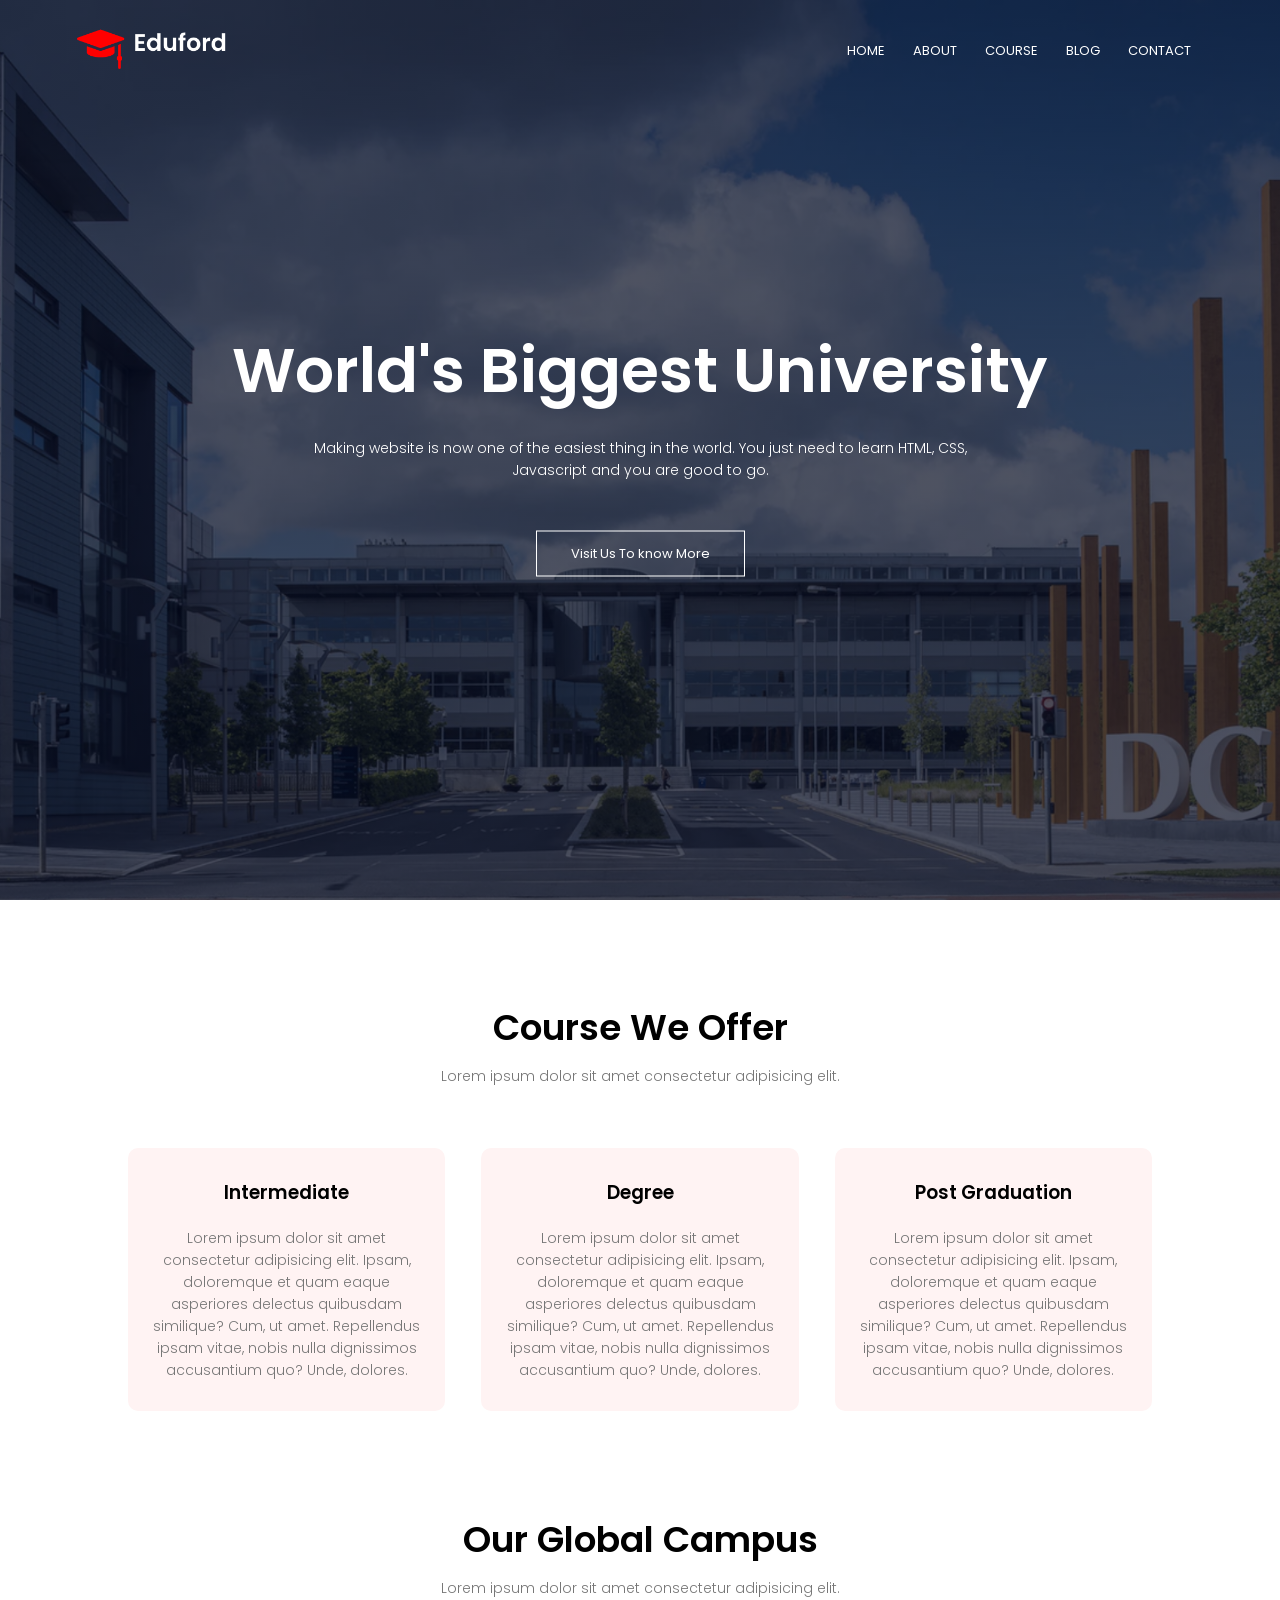
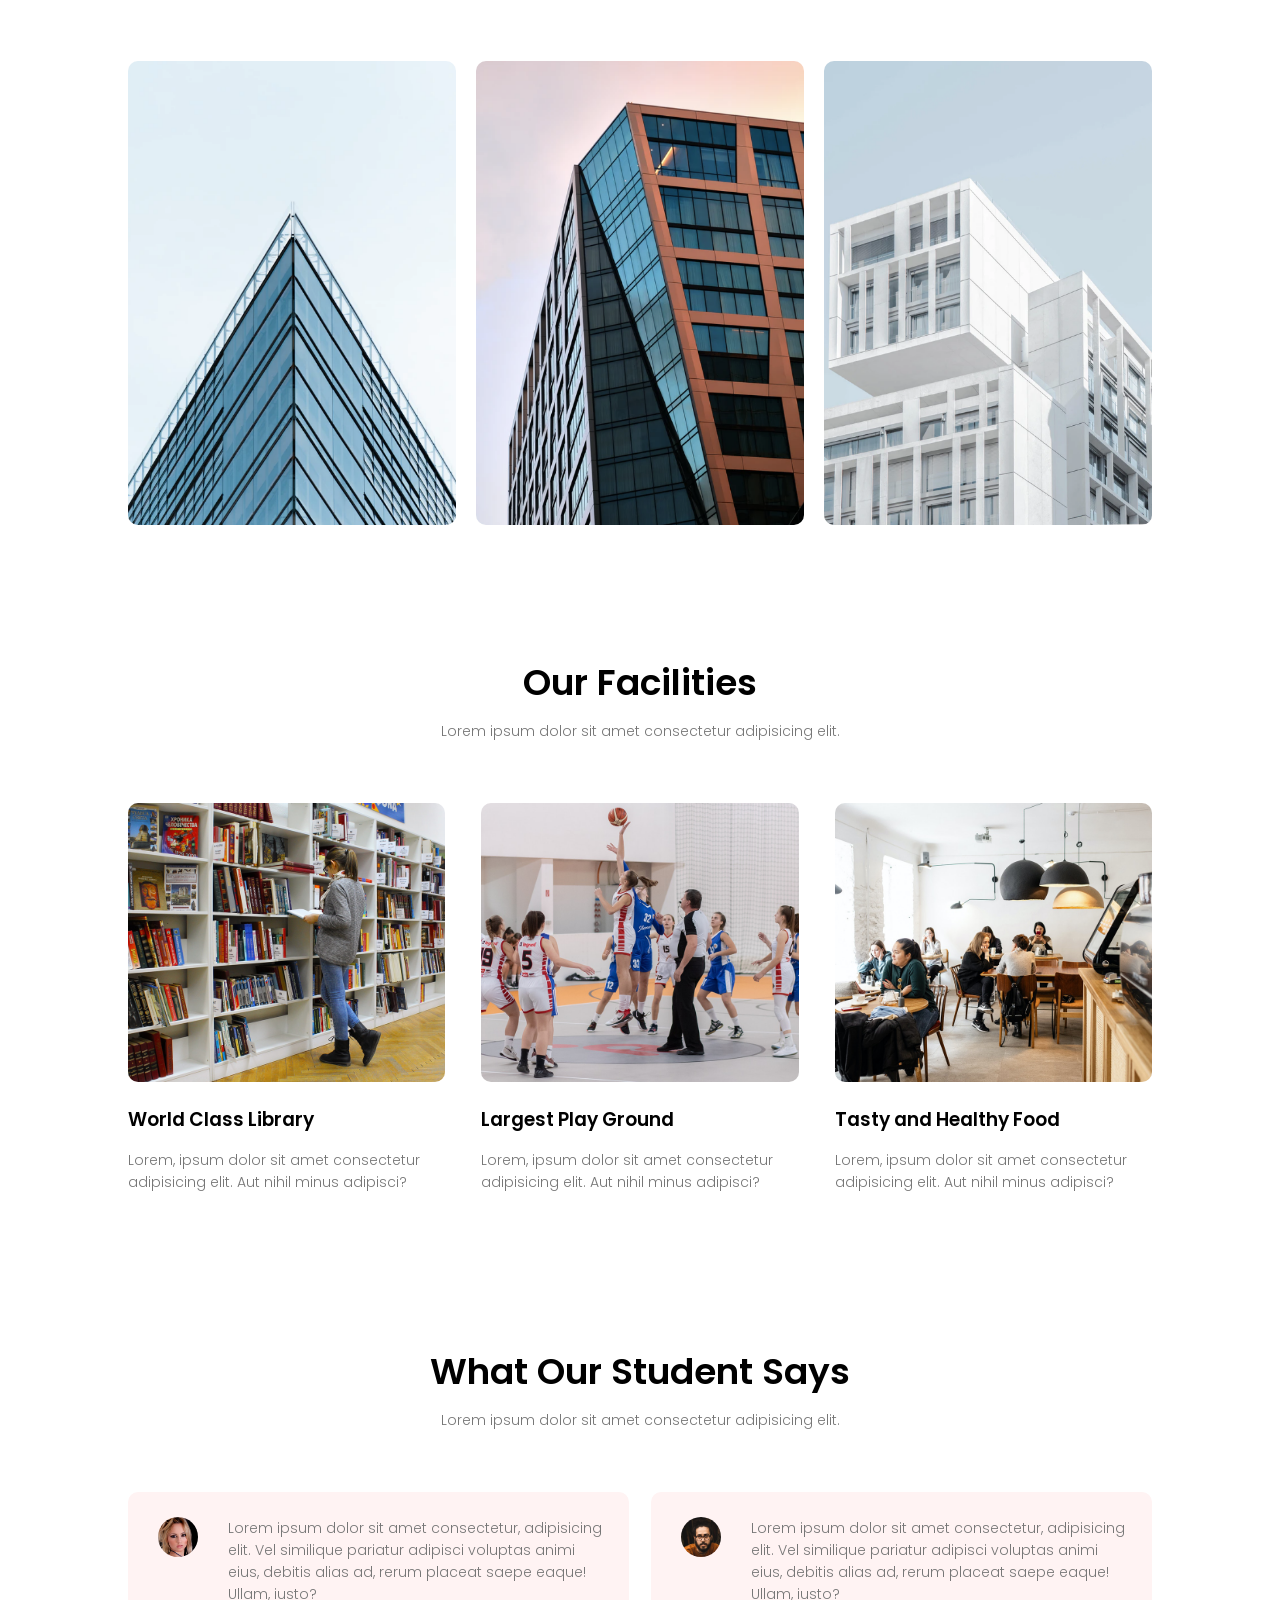
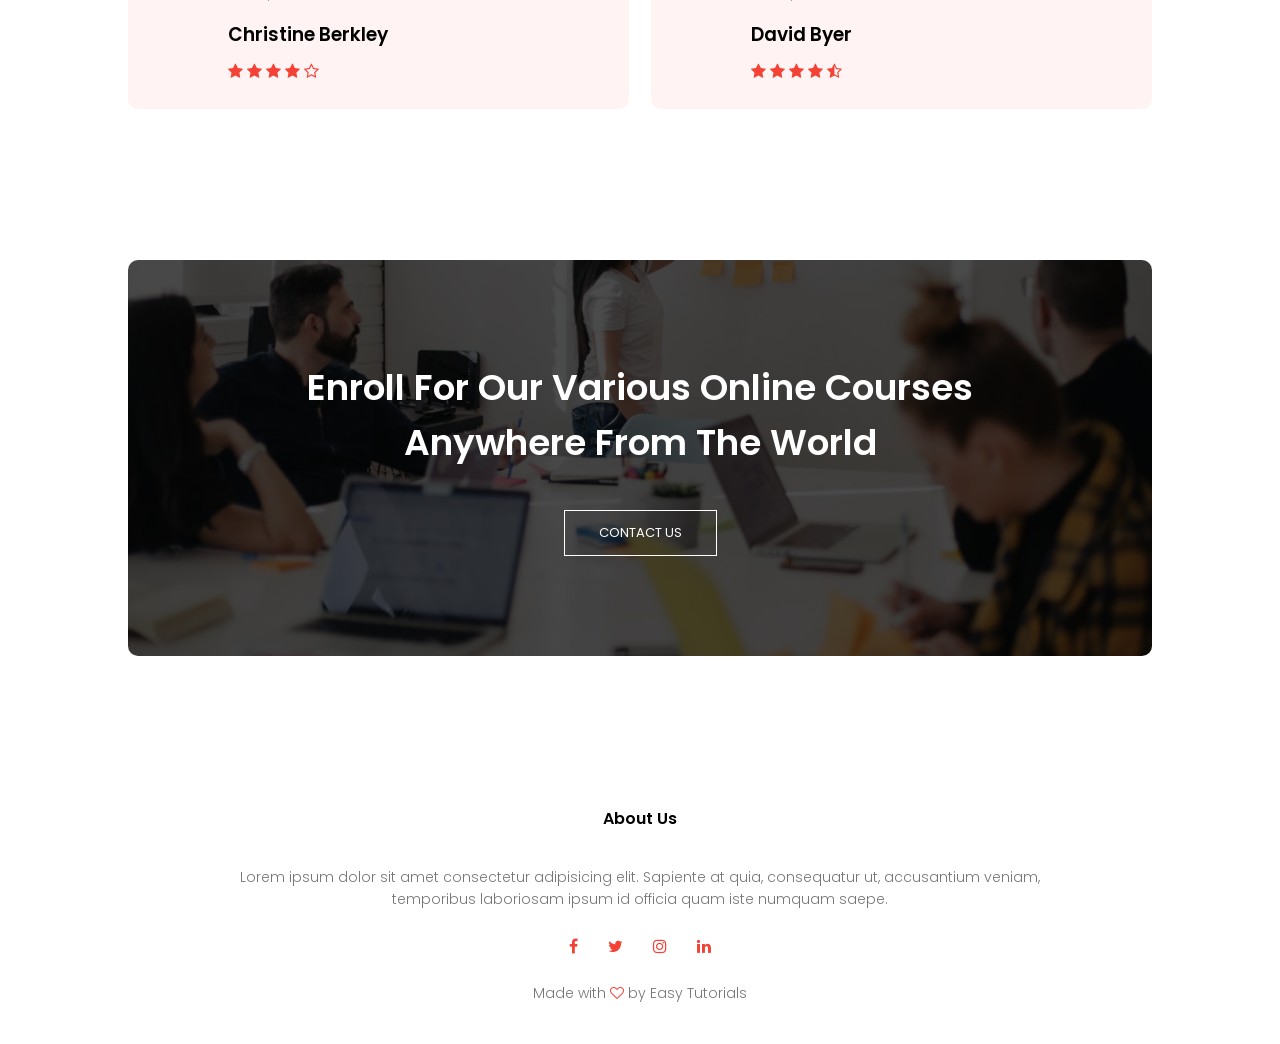
<file: index.html>
<!DOCTYPE html>
<html lang="en">
<head>
    <meta charset="UTF-8">
    <meta name="viewport" content="width=device-width, initial-scale=1.0">
    <title>University Website Design - Easy Tutorials</title>
    <link rel="stylesheet" href="style.css">
    <link href="https://fonts.googleapis.com/css2?family=Outfit:wght@100..900&family=Poppins:ital,wght@0,100;0,200;0,300;0,400;0,500;0,600;0,700;0,800;0,900;1,100;1,200;1,300;1,400;1,500;1,600;1,700;1,800;1,900&display=swap" rel="stylesheet">
    <link rel="stylesheet" href="https://cdnjs.cloudflare.com/ajax/libs/font-awesome/4.7.0/css/font-awesome.min.css">
</head>
<body>
    <section class="header">
        <nav>
            <a href="index.html"><img src="image/logo.png" alt=""></a>
            <div class="nav-links" id="navLinks">
                <i class="fa fa-times" onclick="hideMenu()"></i>
                <ul>
                    <li><a href="">HOME</a></li>
                    <li><a href="">ABOUT</a></li>
                    <li><a href="">COURSE</a></li>
                    <li><a href="">BLOG</a></li>
                    <li><a href="">CONTACT</a></li>
                </ul>
            </div>
            <i class="fa fa-bars" onclick="showMenu()"></i>
        </nav>

        <div class="text-box">
            <h1>World's Biggest University</h1>
            <p>Making website is now one of the easiest thing in the world. You just need to learn HTML, CSS, <br> Javascript and you are good to go.</p>
            <a href="" class="hero-btn">Visit Us To know More</a>
        </div>
    </section>

    <!-- course -->

    <section class="course">
        <h1>Course We Offer</h1>
        <p>Lorem ipsum dolor sit amet consectetur adipisicing elit.</p>

        <div class="row">
            <div class="course-col">
                <h3>Intermediate</h3>
                <p>Lorem ipsum dolor sit amet consectetur adipisicing elit. Ipsam, doloremque et quam eaque asperiores delectus quibusdam similique? Cum, ut amet. Repellendus ipsam vitae, nobis nulla dignissimos accusantium quo? Unde, dolores.</p>
            </div>
            <div class="course-col">
                <h3>Degree</h3>
                <p>Lorem ipsum dolor sit amet consectetur adipisicing elit. Ipsam, doloremque et quam eaque asperiores delectus quibusdam similique? Cum, ut amet. Repellendus ipsam vitae, nobis nulla dignissimos accusantium quo? Unde, dolores.</p>
            </div>
            <div class="course-col">
                <h3>Post Graduation</h3>
                <p>Lorem ipsum dolor sit amet consectetur adipisicing elit. Ipsam, doloremque et quam eaque asperiores delectus quibusdam similique? Cum, ut amet. Repellendus ipsam vitae, nobis nulla dignissimos accusantium quo? Unde, dolores.</p>
            </div>
        </div>
    </section>

    <!-- campus -->

    <section class="campus">
        <h1>Our Global Campus</h1>
        <p>Lorem ipsum dolor sit amet consectetur adipisicing elit.</p>

        <div class="row">
            <div class="campus-col">
                <img src="image/london.png">
                <div class="layer">
                    <h3>LONDON</h3>
                </div>
            </div>
             <div class="campus-col">
                <img src="image/newyork.png">
                <div class="layer">
                    <h3>NEW YORK</h3>
                </div>
            </div>
             <div class="campus-col">
                <img src="image/washington.png">
                <div class="layer">
                    <h3>WASHINGTON</h3>
                </div>
            </div>
        </div>
    </section>

    <!-- Facilities -->

    <section class="facilities">
        <h1>Our Facilities</h1>
        <p>Lorem ipsum dolor sit amet consectetur adipisicing elit.</p>

        <div class="row">
            <div class="facilities-col">
                <img src="image/library.png">
                <h3>World Class Library</h3>
                <p>Lorem, ipsum dolor sit amet consectetur adipisicing elit. Aut nihil minus adipisci?</p>
            </div>
            <div class="facilities-col">
                <img src="image/basketball.png">
                <h3>Largest Play Ground</h3>
                <p>Lorem, ipsum dolor sit amet consectetur adipisicing elit. Aut nihil minus adipisci?</p>
            </div>
            <div class="facilities-col">
                <img src="image/cafeteria.png">
                <h3>Tasty and Healthy Food</h3>
                <p>Lorem, ipsum dolor sit amet consectetur adipisicing elit. Aut nihil minus adipisci?</p>
            </div>
        </div>
    </section>

    <!-- testimonials -->

    <section class="testimonials">
        <h1>What Our Student Says</h1>
        <p>Lorem ipsum dolor sit amet consectetur adipisicing elit.</p>

        <div class="row">
            <div class="testimonial-col">
                <img src="image/user1.jpg">
                <div>
                    <p>Lorem ipsum dolor sit amet consectetur, adipisicing elit. Vel similique pariatur adipisci voluptas animi eius, debitis alias ad, rerum placeat saepe eaque! Ullam, iusto?</p>
                    <h3>Christine Berkley</h3>
                    <i class="fa fa-star"></i>
                    <i class="fa fa-star"></i>
                    <i class="fa fa-star"></i>
                    <i class="fa fa-star"></i>
                    <i class="fa fa-star-o"></i>
                </div>
            </div>
             <div class="testimonial-col">
                <img src="image/user2.jpg">
                <div>
                    <p>Lorem ipsum dolor sit amet consectetur, adipisicing elit. Vel similique pariatur adipisci voluptas animi eius, debitis alias ad, rerum placeat saepe eaque! Ullam, iusto?</p>
                    <h3>David Byer</h3>
                    <i class="fa fa-star"></i>
                    <i class="fa fa-star"></i>
                    <i class="fa fa-star"></i>
                    <i class="fa fa-star"></i>
                    <i class="fa fa-star-half-o"></i>
                </div>
            </div>
        </div>
    </section>

    <!-- Call To Action -->

    <section class="cta">
        <h1>Enroll For Our Various Online Courses <br> Anywhere From The World</h1>
        <a href="" class="hero-btn">CONTACT US</a>
    </section>

    <!-- Footer -->

    <section class="footer">
        <h4>About Us</h4>
        <p>Lorem ipsum dolor sit amet consectetur adipisicing elit. Sapiente at quia, consequatur ut, accusantium veniam, <br>temporibus laboriosam ipsum id officia quam iste numquam saepe.</p>
        <div class="icons">
            <i class="fa fa-facebook"></i>
            <i class="fa fa-twitter"></i>
            <i class="fa fa-instagram"></i>
            <i class="fa fa-linkedin"></i>
        </div>
        <p>Made with <i class="fa fa-heart-o"></i> by Easy Tutorials</p>
    </section>
    

    <!-- JavaScript for Toggle Menu -->
    <script>
        var navLinks = document.getElementById("navLinks");
        function showMenu(){
            navLinks.style.right = "0";
        }
        function hideMenu(){
            navLinks.style.right = "-200px";
        }
    </script>
</body>
</html>
</file>
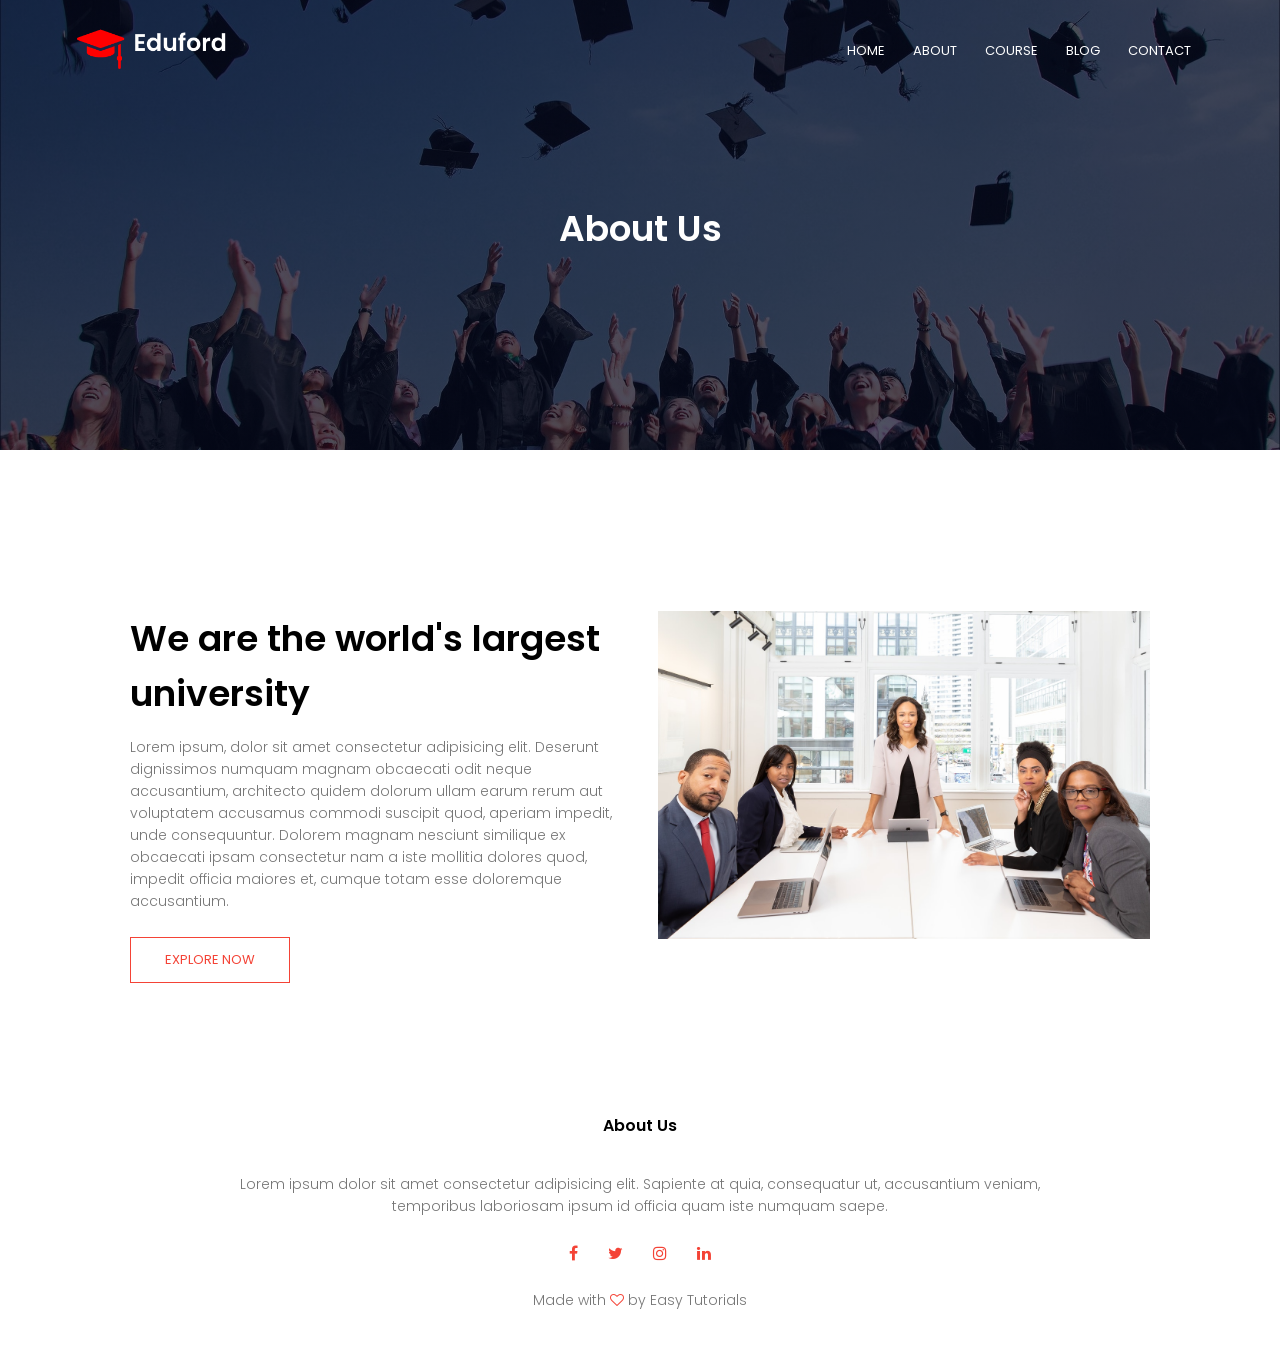
<file: about.html>
<!DOCTYPE html>
<html lang="en">
<head>
    <meta charset="UTF-8">
    <meta name="viewport" content="width=device-width, initial-scale=1.0">
    <title>University Website Design - Easy Tutorials</title>
    <link rel="stylesheet" href="style.css">
    <link href="https://fonts.googleapis.com/css2?family=Outfit:wght@100..900&family=Poppins:ital,wght@0,100;0,200;0,300;0,400;0,500;0,600;0,700;0,800;0,900;1,100;1,200;1,300;1,400;1,500;1,600;1,700;1,800;1,900&display=swap" rel="stylesheet">
    <link rel="stylesheet" href="https://cdnjs.cloudflare.com/ajax/libs/font-awesome/4.7.0/css/font-awesome.min.css">
</head>
<body>
    <section class="sub-header">
        <nav>
            <a href="index.html"><img src="image/logo.png" alt=""></a>
            <div class="nav-links" id="navLinks">
                <i class="fa fa-times" onclick="hideMenu()"></i>
                <ul>
                    <li><a href="index.html">HOME</a></li>
                    <li><a href="about.html">ABOUT</a></li>
                    <li><a href="course.html">COURSE</a></li>
                    <li><a href="blog.html">BLOG</a></li>
                    <li><a href="contact.html">CONTACT</a></li>
                </ul>
            </div>
            <i class="fa fa-bars" onclick="showMenu()"></i>
        </nav>
        <h1>About Us</h1>
    </section>

   <!-- about us content -->

   <section class="about-us">  
    <div class="row">
        <div class="about-col">
            <h1>We are the world's largest university</h1>
            <p>Lorem ipsum, dolor sit amet consectetur adipisicing elit. Deserunt dignissimos numquam magnam obcaecati odit neque accusantium, architecto quidem dolorum ullam earum rerum aut voluptatem accusamus commodi suscipit quod, aperiam impedit, unde consequuntur. Dolorem magnam nesciunt similique ex obcaecati ipsam consectetur nam a iste mollitia dolores quod, impedit officia maiores et, cumque totam esse doloremque accusantium.</p>
            <a href="" class="hero-btn red-btn">EXPLORE NOW</a>
        </div>
        <div class="about-col">
            <img src="image/about.jpg">
        </div>
    </div>
   </section>
   

    <!-- Footer -->

    <section class="footer">
        <h4>About Us</h4>
        <p>Lorem ipsum dolor sit amet consectetur adipisicing elit. Sapiente at quia, consequatur ut, accusantium veniam, <br>temporibus laboriosam ipsum id officia quam iste numquam saepe.</p>
        <div class="icons">
            <i class="fa fa-facebook"></i>
            <i class="fa fa-twitter"></i>
            <i class="fa fa-instagram"></i>
            <i class="fa fa-linkedin"></i>
        </div>
        <p>Made with <i class="fa fa-heart-o"></i> by Easy Tutorials</p>
    </section>
    

    <!-- JavaScript for Toggle Menu -->
    <script>
        var navLinks = document.getElementById("navLinks");
        function showMenu(){
            navLinks.style.right = "0";
        }
        function hideMenu(){
            navLinks.style.right = "-200px";
        }
    </script>
</body>
</html>
</file>
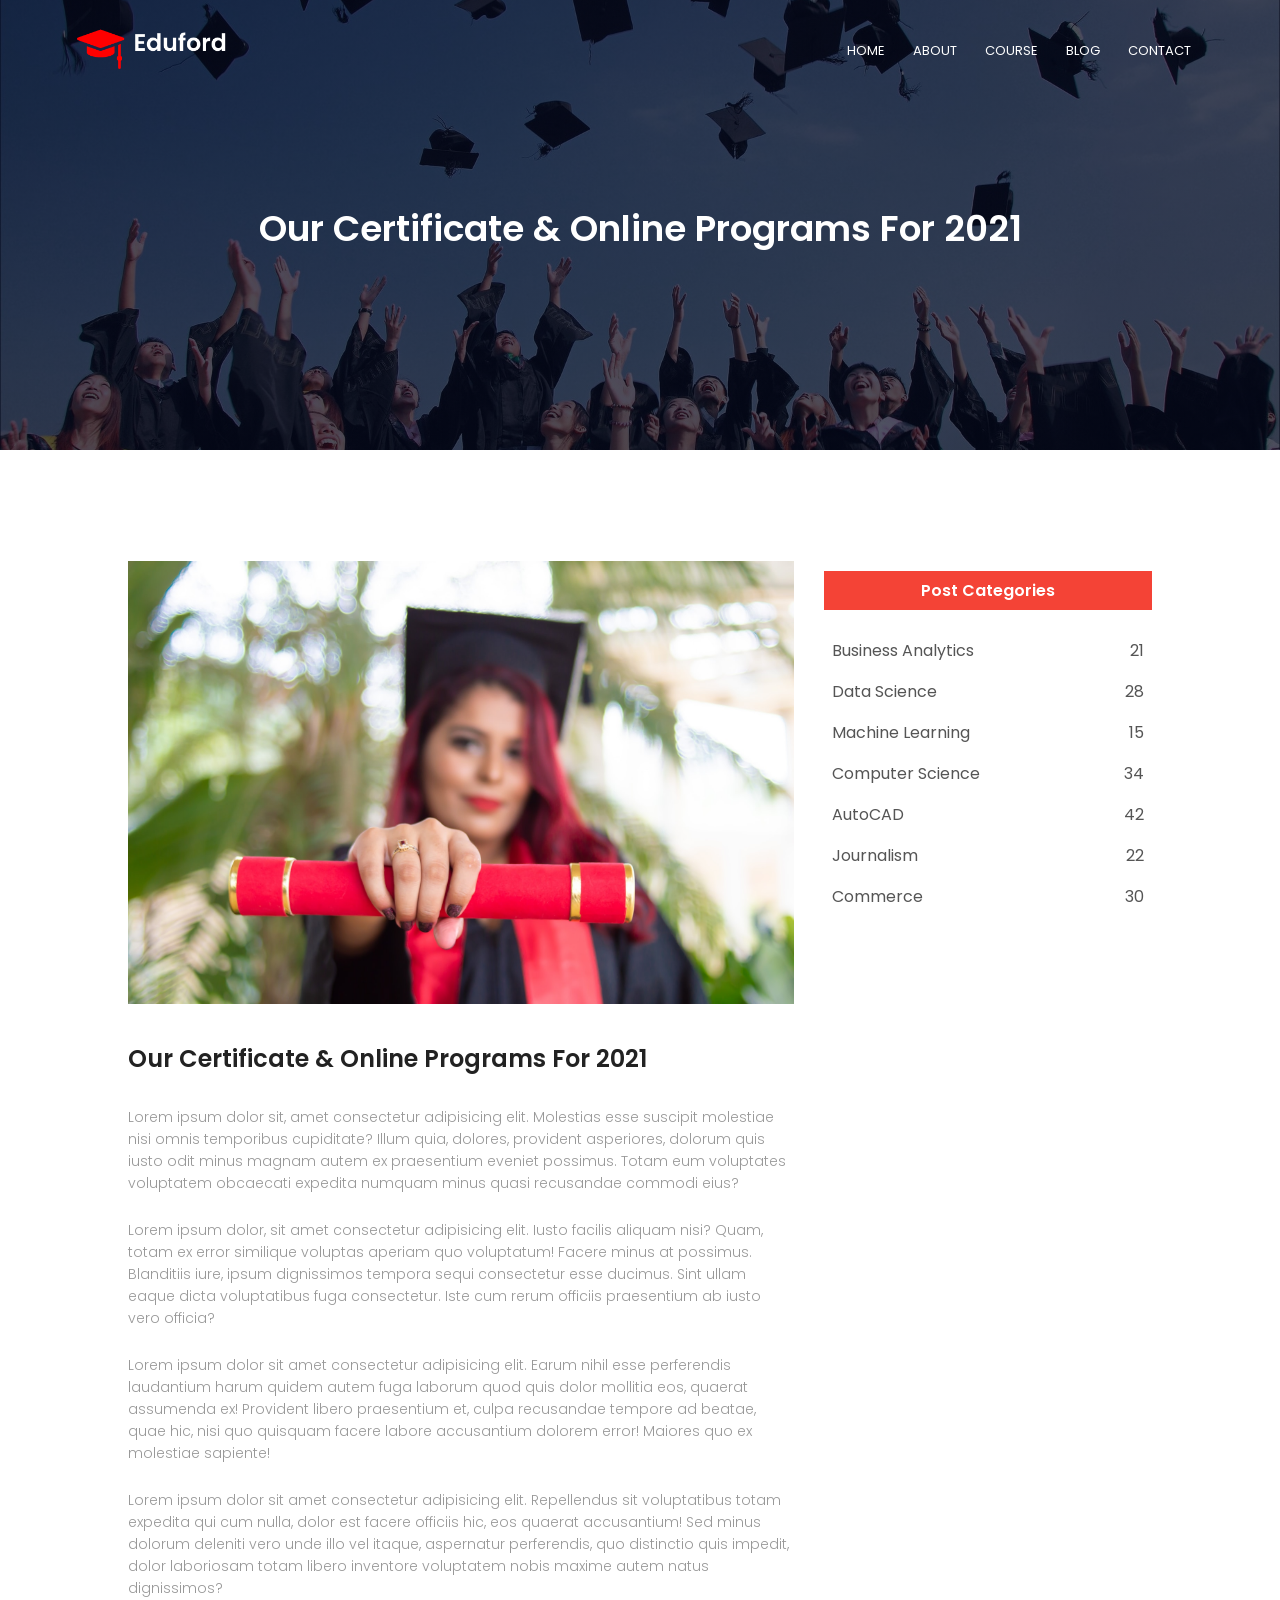
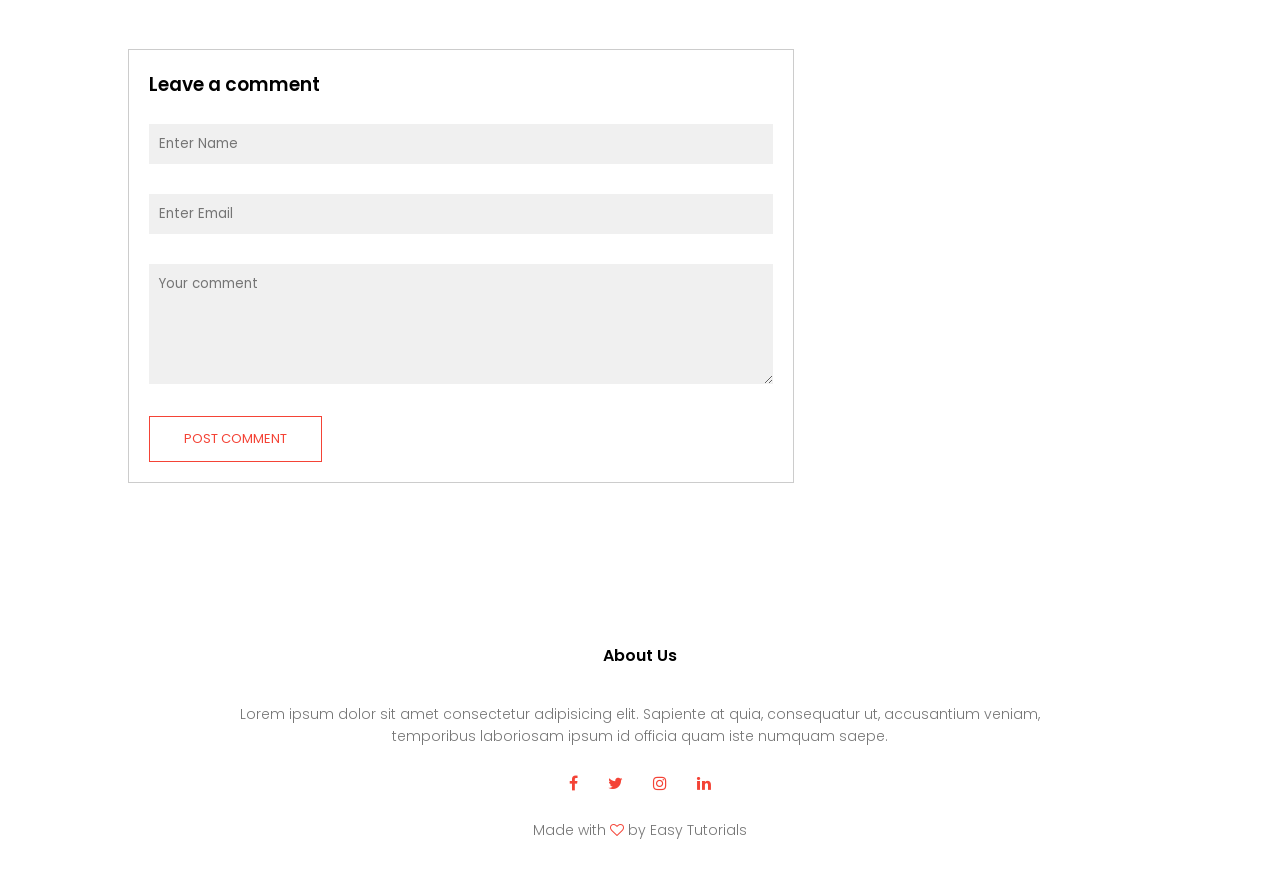
<file: blog.html>
<!DOCTYPE html>
<html lang="en">
<head>
    <meta charset="UTF-8">
    <meta name="viewport" content="width=device-width, initial-scale=1.0">
    <title>University Website Design - Easy Tutorials</title>
    <link rel="stylesheet" href="style.css">
    <link href="https://fonts.googleapis.com/css2?family=Outfit:wght@100..900&family=Poppins:ital,wght@0,100;0,200;0,300;0,400;0,500;0,600;0,700;0,800;0,900;1,100;1,200;1,300;1,400;1,500;1,600;1,700;1,800;1,900&display=swap" rel="stylesheet">
    <link rel="stylesheet" href="https://cdnjs.cloudflare.com/ajax/libs/font-awesome/4.7.0/css/font-awesome.min.css">
</head>
<body>
    <section class="sub-header">
        <nav>
            <a href="index.html"><img src="image/logo.png" alt=""></a>
            <div class="nav-links" id="navLinks">
                <i class="fa fa-times" onclick="hideMenu()"></i>
                <ul>
                     <li><a href="index.html">HOME</a></li>
                    <li><a href="about.html">ABOUT</a></li>
                    <li><a href="course.html">COURSE</a></li>
                    <li><a href="blog.html">BLOG</a></li>
                    <li><a href="contact.html">CONTACT</a></li>
                </ul>
            </div>
            <i class="fa fa-bars" onclick="showMenu()"></i>
        </nav>
        <h1>Our Certificate & Online Programs For 2021</h1>
    </section>

   <!-- blog page content -->
   
   <section class="blog-content">
    <div class="row">
        <div class="blog-left">
            <img src="image/certificate.jpg">
            <h2>Our Certificate & Online Programs For 2021</h2>
            <p>Lorem ipsum dolor sit, amet consectetur adipisicing elit. Molestias esse suscipit molestiae nisi omnis temporibus cupiditate? Illum quia, dolores, provident asperiores, dolorum quis iusto odit minus magnam autem ex praesentium eveniet possimus. Totam eum voluptates voluptatem obcaecati expedita numquam minus quasi recusandae commodi eius?</p>
            <br>
            <p>Lorem ipsum dolor, sit amet consectetur adipisicing elit. Iusto facilis aliquam nisi? Quam, totam ex error similique voluptas aperiam quo voluptatum! Facere minus at possimus. Blanditiis iure, ipsum dignissimos tempora sequi consectetur esse ducimus. Sint ullam eaque dicta voluptatibus fuga consectetur. Iste cum rerum officiis praesentium ab iusto vero officia?</p>
            <br>
            <p>Lorem ipsum dolor sit amet consectetur adipisicing elit. Earum nihil esse perferendis laudantium harum quidem autem fuga laborum quod quis dolor mollitia eos, quaerat assumenda ex! Provident libero praesentium et, culpa recusandae tempore ad beatae, quae hic, nisi quo quisquam facere labore accusantium dolorem error! Maiores quo ex molestiae sapiente!</p>
            <br>
            <p>Lorem ipsum dolor sit amet consectetur adipisicing elit. Repellendus sit voluptatibus totam expedita qui cum nulla, dolor est facere officiis hic, eos quaerat accusantium! Sed minus dolorum deleniti vero unde illo vel itaque, aspernatur perferendis, quo distinctio quis impedit, dolor laboriosam totam libero inventore voluptatem nobis maxime autem natus dignissimos?</p>

            <div class="comment-box">
                <h3>Leave a comment</h3>
                <form class="comment-form">
                    <input type="text" placeholder="Enter Name">
                    <input type="email" placeholder="Enter Email">
                    <textarea rows="5" placeholder="Your comment"></textarea>
                    <button type="submit" class="hero-btn red-btn">POST COMMENT</button>
                </form>
            </div>
        </div>
        <div class="blog-right">
            <h3>Post Categories</h3>
            <div>
                <span>Business Analytics</span>
                <span>21</span>
            </div>
             <div>
                <span>Data Science</span>
                <span>28</span>
            </div>
             <div>
                <span>Machine Learning</span>
                <span>15</span>
            </div>
             <div>
                <span>Computer Science</span>
                <span>34</span>
            </div>
              <div>
                <span>AutoCAD</span>
                <span>42</span>
            </div>
              <div>
                <span>Journalism</span>
                <span>22</span>
            </div>
            <div>
                <span>Commerce</span>
                <span>30</span>
            </div>
        </div>
    </div>
   </section>

    <!-- Footer -->

    <section class="footer">
        <h4>About Us</h4>
        <p>Lorem ipsum dolor sit amet consectetur adipisicing elit. Sapiente at quia, consequatur ut, accusantium veniam, <br>temporibus laboriosam ipsum id officia quam iste numquam saepe.</p>
        <div class="icons">
            <i class="fa fa-facebook"></i>
            <i class="fa fa-twitter"></i>
            <i class="fa fa-instagram"></i>
            <i class="fa fa-linkedin"></i>
        </div>
        <p>Made with <i class="fa fa-heart-o"></i> by Easy Tutorials</p>
    </section>
    

    <!-- JavaScript for Toggle Menu -->
    <script>
        var navLinks = document.getElementById("navLinks");
        function showMenu(){
            navLinks.style.right = "0";
        }
        function hideMenu(){
            navLinks.style.right = "-200px";
        }
    </script>
</body>
</html>
</file>
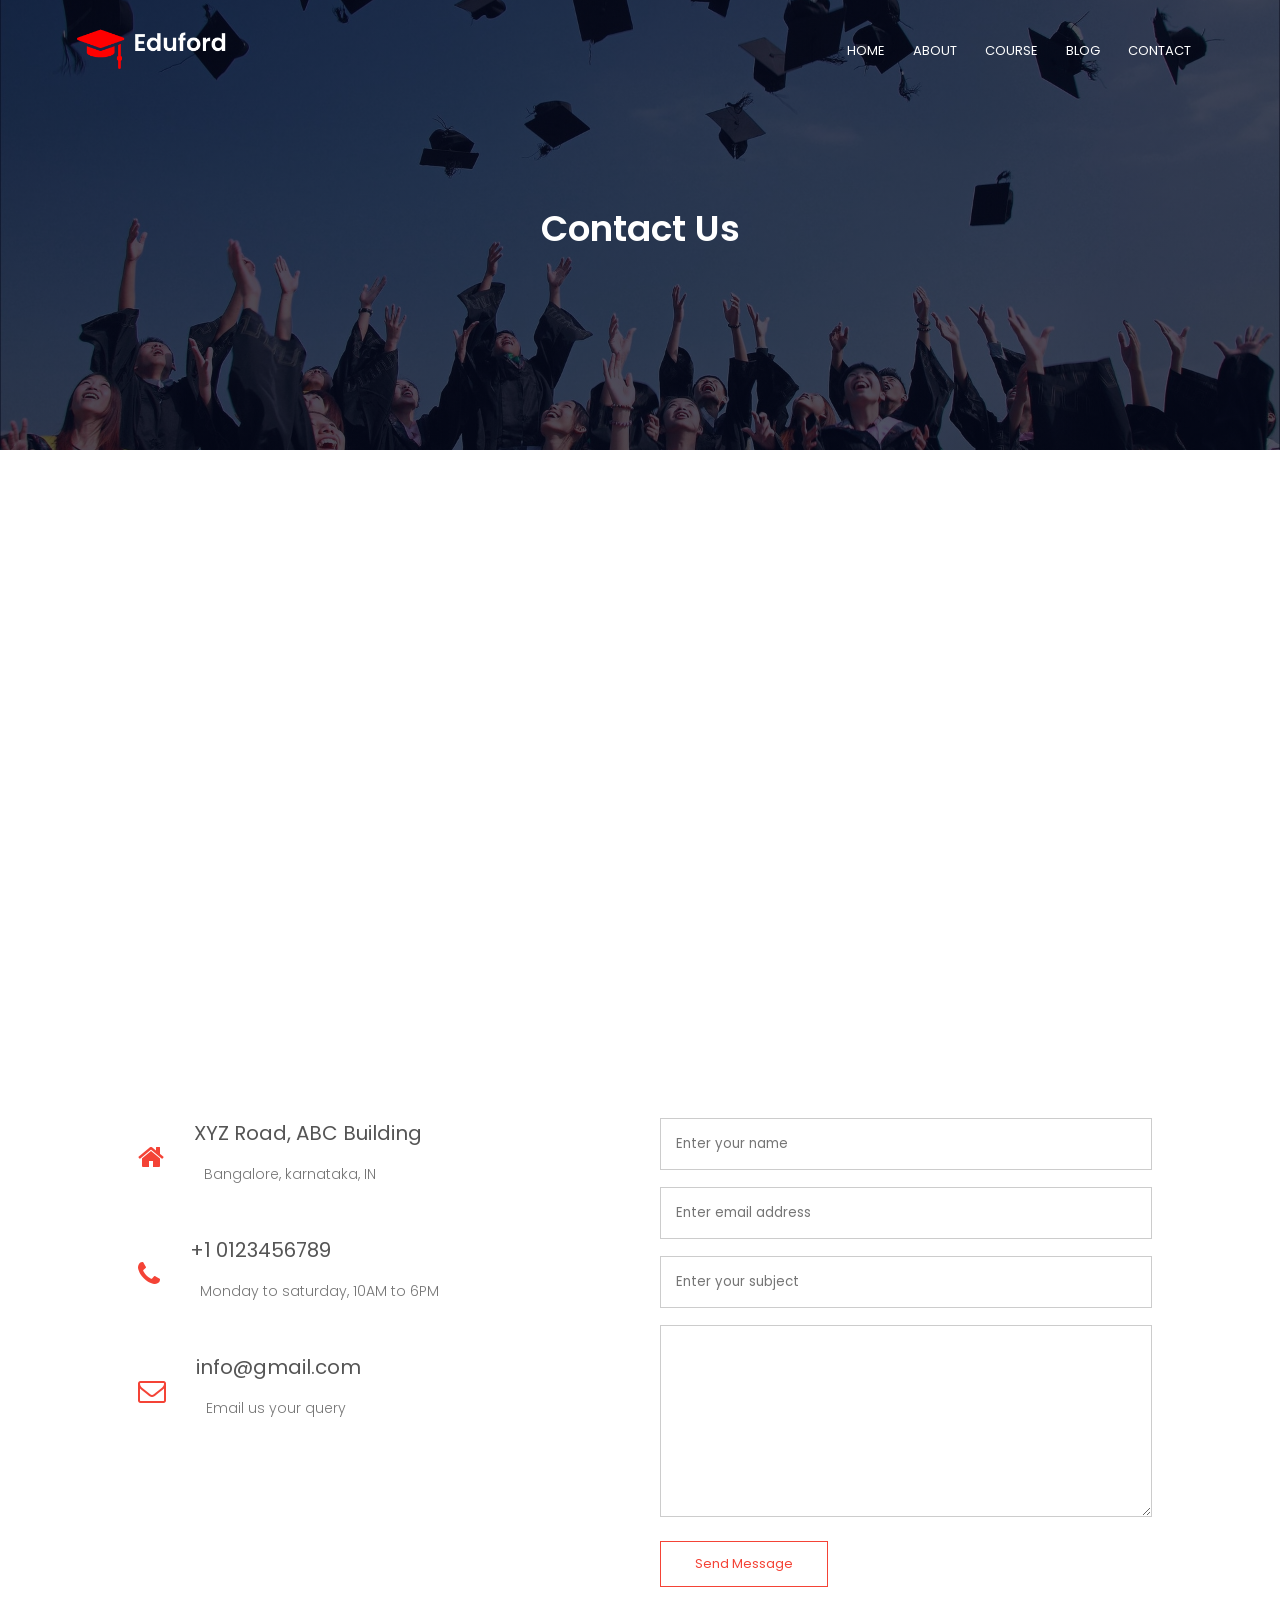
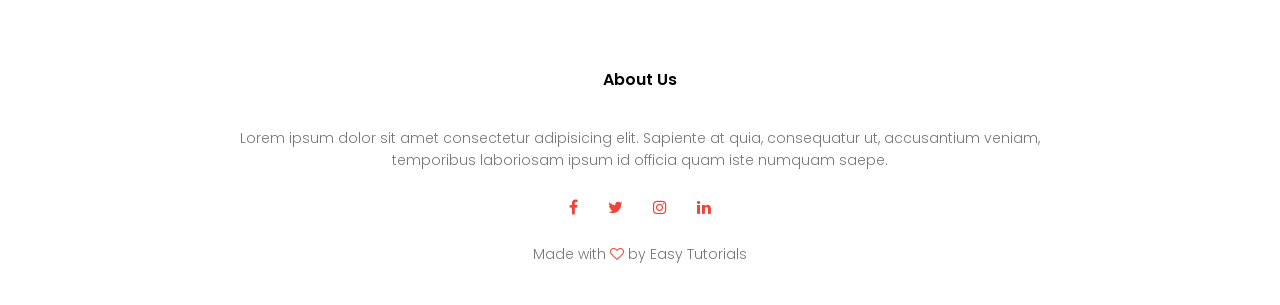
<file: contact.html>
<!DOCTYPE html>
<html lang="en">
<head>
    <meta charset="UTF-8">
    <meta name="viewport" content="width=device-width, initial-scale=1.0">
    <title>University Website Design - Easy Tutorials</title>
    <link rel="stylesheet" href="style.css">
    <link href="https://fonts.googleapis.com/css2?family=Outfit:wght@100..900&family=Poppins:ital,wght@0,100;0,200;0,300;0,400;0,500;0,600;0,700;0,800;0,900;1,100;1,200;1,300;1,400;1,500;1,600;1,700;1,800;1,900&display=swap" rel="stylesheet">
    <link rel="stylesheet" href="https://cdnjs.cloudflare.com/ajax/libs/font-awesome/4.7.0/css/font-awesome.min.css">
</head>
<body>
    <section class="sub-header">
        <nav>
            <a href="index.html"><img src="image/logo.png" alt=""></a>
            <div class="nav-links" id="navLinks">
                <i class="fa fa-times" onclick="hideMenu()"></i>
                <ul>
                    <li><a href="index.html">HOME</a></li>
                    <li><a href="about.html">ABOUT</a></li>
                    <li><a href="course.html">COURSE</a></li>
                    <li><a href="blog.html">BLOG</a></li>
                    <li><a href="contact.html">CONTACT</a></li>
                </ul>
            </div>
            <i class="fa fa-bars" onclick="showMenu()"></i>
        </nav>
        <h1>Contact Us</h1>
    </section>

   <!-- content us -->

   <section class="location">
    <iframe src="https://www.google.com/maps/embed?pb=!1m18!1m12!1m3!1d248849.84916296526!2d77.63093949999997!3d12.953997400000002!2m3!1f0!2f0!3f0!3m2!1i1024!2i768!4f13.1!3m3!1m2!1s0x3bae1670c9b44e6d%3A0xf8dfc3e8517e4fe0!2sBengaluru%2C%20Karnataka!5e0!3m2!1sen!2sin!4v1772713035249!5m2!1sen!2sin" width="600" height="450" style="border:0;" allowfullscreen="" loading="lazy" referrerpolicy="no-referrer-when-downgrade"></iframe>
   </section>
   
   <section class="contact-us">
    <div class="row">
        <div class="contact-col">
            <div>
                <i class="fa fa-home"></i>
                <span>
                    <h5>XYZ Road, ABC Building</h5>
                    <p>Bangalore, karnataka, IN</p>
                </span>
            </div>
            <div>
                <i class="fa fa-phone"></i>
                <span>
                    <h5>+1 0123456789</h5>
                    <p>Monday to saturday, 10AM to 6PM</p>
                </span>
            </div>
            <div>
                <i class="fa fa-envelope-o"></i>
                <span>
                    <h5>info@gmail.com</h5>
                    <p>Email us your query</p>
                </span>
            </div>
        </div>
        <div class="contact-col" method="post">
            <form action="form-handler.php">
            <input type="text" name="name" placeholder="Enter your name" required>
            <input type="email" name="email" placeholder="Enter email address" required>
            <input type="text" name="subject" placeholder="Enter your subject" required>
            <textarea rows="8" name="message" 
            required></textarea>
            <button type="submit" class="hero-btn red-btn">Send Message</button>
            </form>
        </div>
    </div>
   </section>

    <!-- Footer -->

    <section class="footer">
        <h4>About Us</h4>
        <p>Lorem ipsum dolor sit amet consectetur adipisicing elit. Sapiente at quia, consequatur ut, accusantium veniam, <br>temporibus laboriosam ipsum id officia quam iste numquam saepe.</p>
        <div class="icons">
            <i class="fa fa-facebook"></i>
            <i class="fa fa-twitter"></i>
            <i class="fa fa-instagram"></i>
            <i class="fa fa-linkedin"></i>
        </div>
        <p>Made with <i class="fa fa-heart-o"></i> by Easy Tutorials</p>
    </section>
    

    <!-- JavaScript for Toggle Menu -->
    <script>
        var navLinks = document.getElementById("navLinks");
        function showMenu(){
            navLinks.style.right = "0";
        }
        function hideMenu(){
            navLinks.style.right = "-200px";
        }
    </script>
</body>
</html>
</file>
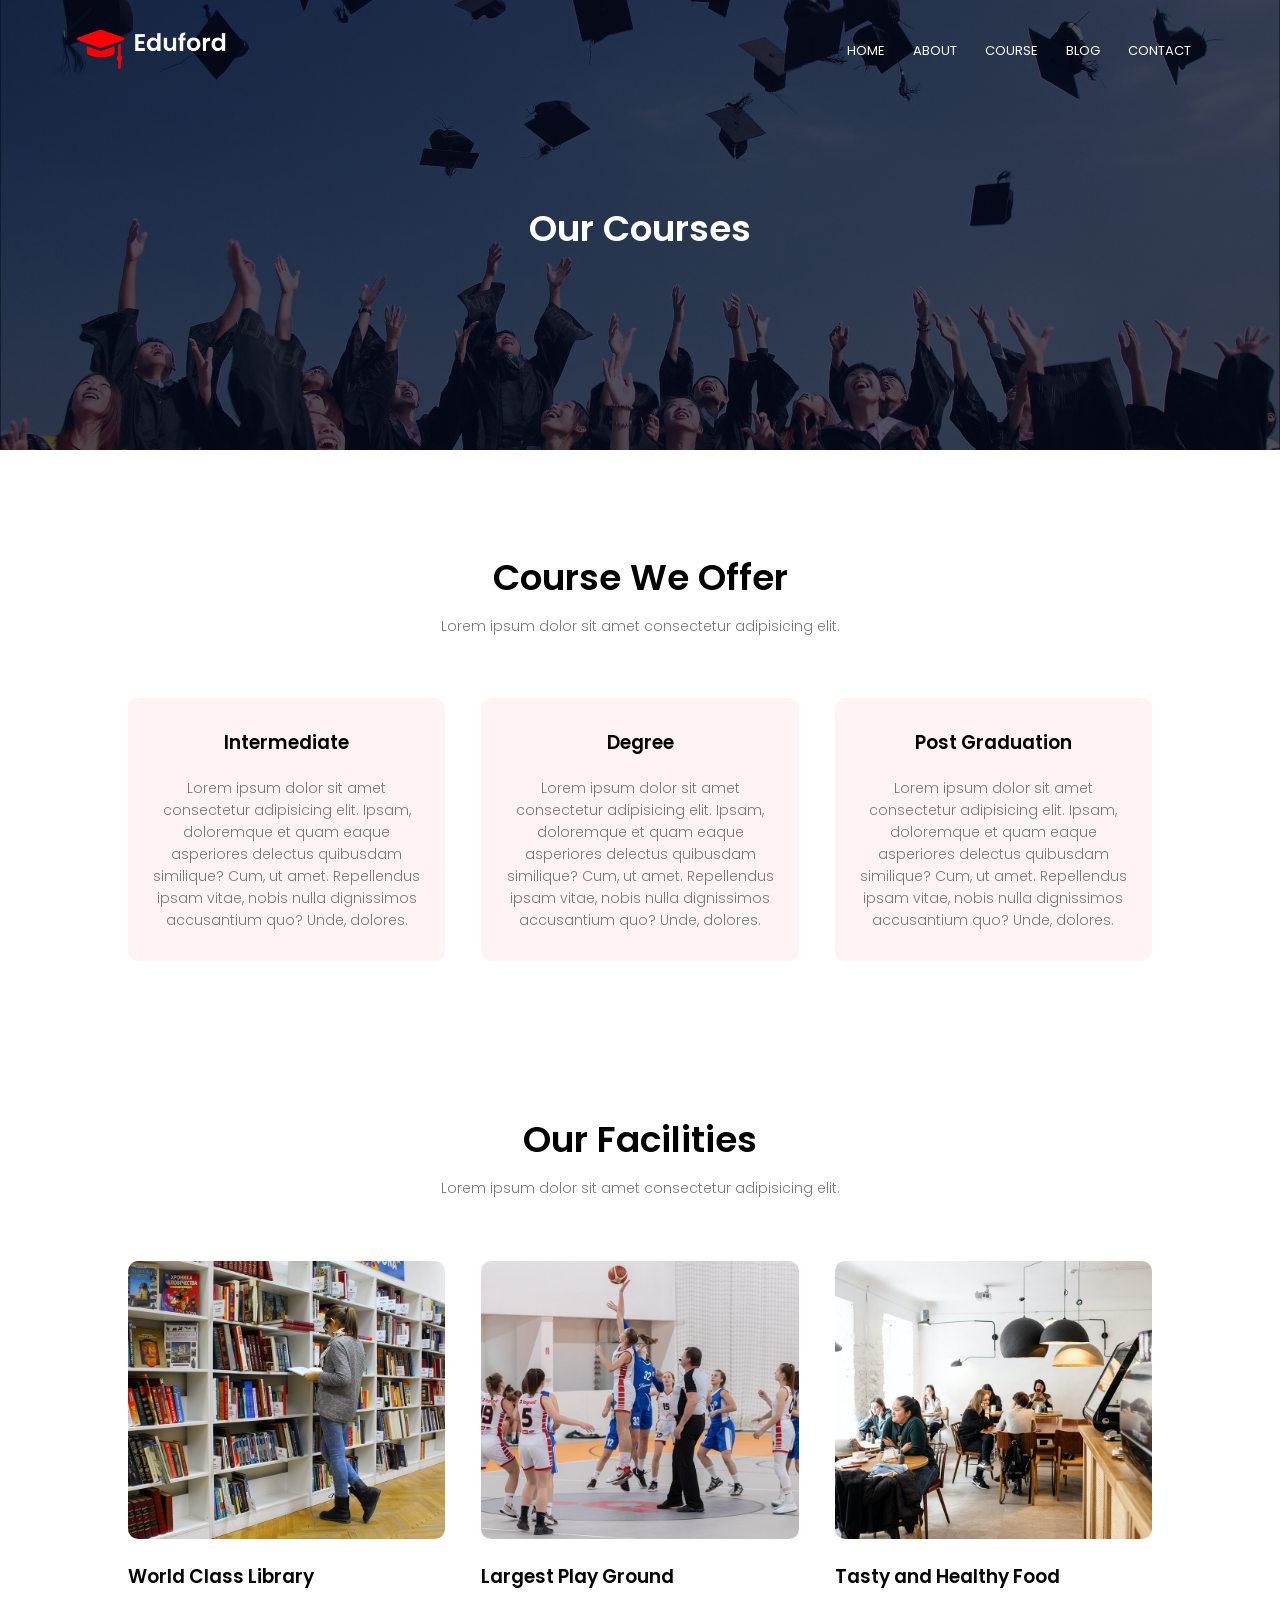
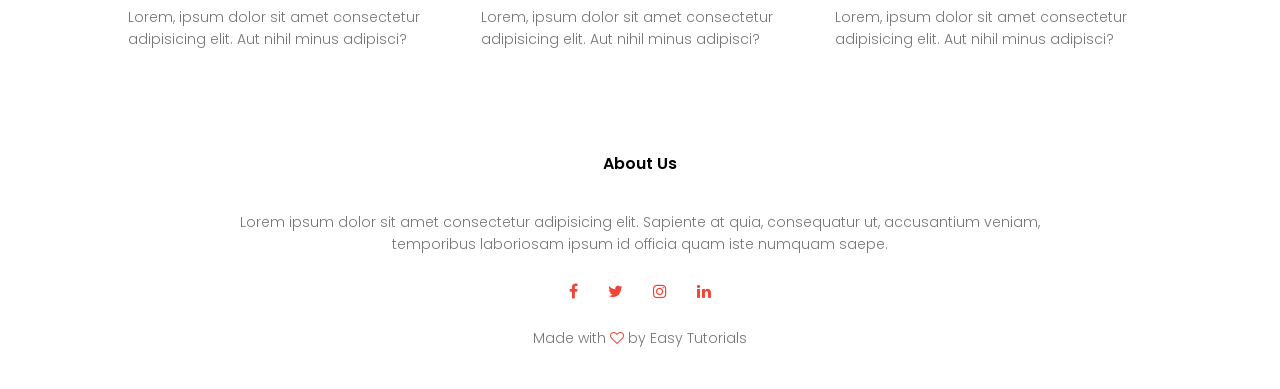
<file: course.html>
<!DOCTYPE html>
<html lang="en">
<head>
    <meta charset="UTF-8">
    <meta name="viewport" content="width=device-width, initial-scale=1.0">
    <title>University Website Design - Easy Tutorials</title>
    <link rel="stylesheet" href="style.css">
    <link href="https://fonts.googleapis.com/css2?family=Outfit:wght@100..900&family=Poppins:ital,wght@0,100;0,200;0,300;0,400;0,500;0,600;0,700;0,800;0,900;1,100;1,200;1,300;1,400;1,500;1,600;1,700;1,800;1,900&display=swap" rel="stylesheet">
    <link rel="stylesheet" href="https://cdnjs.cloudflare.com/ajax/libs/font-awesome/4.7.0/css/font-awesome.min.css">
</head>
<body>
    <section class="sub-header">
        <nav>
            <a href="index.html"><img src="image/logo.png" alt=""></a>
            <div class="nav-links" id="navLinks">
                <i class="fa fa-times" onclick="hideMenu()"></i>
                <ul>
                    <li><a href="index.html">HOME</a></li>
                    <li><a href="about.html">ABOUT</a></li>
                    <li><a href="course.html">COURSE</a></li>
                    <li><a href="blog.html">BLOG</a></li>
                    <li><a href="contact.html">CONTACT</a></li>
                </ul>
            </div>
            <i class="fa fa-bars" onclick="showMenu()"></i>
        </nav>
        <h1>Our Courses</h1>
    </section>

   <!-- Course -->

   <section class="course">
        <h1>Course We Offer</h1>
        <p>Lorem ipsum dolor sit amet consectetur adipisicing elit.</p>

        <div class="row">
            <div class="course-col">
                <h3>Intermediate</h3>
                <p>Lorem ipsum dolor sit amet consectetur adipisicing elit. Ipsam, doloremque et quam eaque asperiores delectus quibusdam similique? Cum, ut amet. Repellendus ipsam vitae, nobis nulla dignissimos accusantium quo? Unde, dolores.</p>
            </div>
            <div class="course-col">
                <h3>Degree</h3>
                <p>Lorem ipsum dolor sit amet consectetur adipisicing elit. Ipsam, doloremque et quam eaque asperiores delectus quibusdam similique? Cum, ut amet. Repellendus ipsam vitae, nobis nulla dignissimos accusantium quo? Unde, dolores.</p>
            </div>
            <div class="course-col">
                <h3>Post Graduation</h3>
                <p>Lorem ipsum dolor sit amet consectetur adipisicing elit. Ipsam, doloremque et quam eaque asperiores delectus quibusdam similique? Cum, ut amet. Repellendus ipsam vitae, nobis nulla dignissimos accusantium quo? Unde, dolores.</p>
            </div>
        </div>
    </section>

    <!-- facilities -->

    <section class="facilities">
        <h1>Our Facilities</h1>
        <p>Lorem ipsum dolor sit amet consectetur adipisicing elit.</p>

        <div class="row">
            <div class="facilities-col">
                <img src="image/library.png">
                <h3>World Class Library</h3>
                <p>Lorem, ipsum dolor sit amet consectetur adipisicing elit. Aut nihil minus adipisci?</p>
            </div>
            <div class="facilities-col">
                <img src="image/basketball.png">
                <h3>Largest Play Ground</h3>
                <p>Lorem, ipsum dolor sit amet consectetur adipisicing elit. Aut nihil minus adipisci?</p>
            </div>
            <div class="facilities-col">
                <img src="image/cafeteria.png">
                <h3>Tasty and Healthy Food</h3>
                <p>Lorem, ipsum dolor sit amet consectetur adipisicing elit. Aut nihil minus adipisci?</p>
            </div>
        </div>
    </section>
   

    <!-- Footer -->

    <section class="footer">
        <h4>About Us</h4>
        <p>Lorem ipsum dolor sit amet consectetur adipisicing elit. Sapiente at quia, consequatur ut, accusantium veniam, <br>temporibus laboriosam ipsum id officia quam iste numquam saepe.</p>
        <div class="icons">
            <i class="fa fa-facebook"></i>
            <i class="fa fa-twitter"></i>
            <i class="fa fa-instagram"></i>
            <i class="fa fa-linkedin"></i>
        </div>
        <p>Made with <i class="fa fa-heart-o"></i> by Easy Tutorials</p>
    </section>
    

    <!-- JavaScript for Toggle Menu -->
    <script>
        var navLinks = document.getElementById("navLinks");
        function showMenu(){
            navLinks.style.right = "0";
        }
        function hideMenu(){
            navLinks.style.right = "-200px";
        }
    </script>
</body>
</html>
</file>
<file: style.css>
*{
    margin: 0;
    padding: 0;
    font-family: "Poppins", sans-serif;
}

.header{
    min-height: 100vh;
    width: 100%;
    background-image: linear-gradient(rgba(4,9,30,0.7), rgba(4,9,30,0.7)), url(image/banner.png);
    background-position: center;
    background-size: cover;
    position: relative;
}

nav{
    display: flex;
    padding: 2% 6%;
    justify-content: space-between;
    align-items: center;
}

nav img{
    width: 150px;
}

.nav-links{
    flex: 1;
    text-align: right;
}

.nav-links ul li{
    list-style: none;
    display: inline-block;
    padding: 8px 12px;
    position: relative;
}

.nav-links ul li a{
    color: #fff;
    text-decoration: none;
    font-size: 13px;
}

.nav-links ul li::after{
    content: '';
    width: 0%;
    height: 2px;
    background: #f44336;
    display: block;
    margin: auto;
    transition: 0.5s;
}

.nav-links ul li:hover::after{
    width: 100%;
}

.text-box{
    width: 90%;
    color: #fff;
    position: absolute;
    top: 50%;
    left: 50%;
    transform: translate(-50%, -50%);
    text-align: center;
}

.text-box h1{
    font-size: 62px;
}

.text-box p{
    margin: 10px 0 40px;
    font-size: 14px;
    color: #fff;
}

.hero-btn{
    display: inline-block;
    text-decoration: none;
    color: #fff;
    border: 1px solid #fff;
    padding: 12px 34px;
    font-size: 13px;
    background: transparent;
    position: relative;
    cursor: pointer;
}

.hero-btn:hover{
    border: 1px solid #f44336;
    background: #f44336;
    transition: 1s;
}

nav .fa{
    display: none;
}

@media(max-width: 700px){
    .text-box h1{
        font-size: 20px;
    }
    .nav-links ul li{
        display: block;
    }
    .nav-links{
        position: fixed;
        background: #f44336;
        height: 100vh;
        width: 200px;
        top: 0;
        right: -200px;
        text-align: left;
        z-index: 2;
        transition: 1s;
    }
    nav .fa{
        display: block;
        color: #fff;
        margin: 10px;
        font-size: 22px;
        cursor: pointer;
    }
    .nav-links ul{
        padding: 30px;
    }
}

/* course */

.course{
    width: 80%;
    margin: auto;
    text-align: center;
    padding-top: 100px;
}

h1{
    font-size: 36px;
    font-weight: 600;
}

p{
    color: #777;
    font-size: 14px;
    font-weight: 300;
    line-height: 22px;
    padding: 10px;
}

.row{
    margin-top: 5%;
    display: flex;
    justify-content: space-between;
}

.course-col{
    flex-basis: 31%;
    background: #fff3f3;
    border-radius: 10px;
    margin-bottom: 5%;
    padding: 20px 12px;
    box-sizing: border-box;
    transition: 0.5s;
}

h3{
    text-align: center;
    font-weight: 600;
    margin: 10px 0;
}

.course-col:hover{
    box-shadow: 0 0 20px 0px rgba(0, 0, 0, 0.2);
}

@media (max-width: 700px) {
    .row{
        flex-direction: column;
    }
}


/* campus */
.campus{
    width: 80%;
    margin: auto;
    text-align: center;
    padding-top: 50px;
}

.campus-col{
    flex-basis: 32%;
    border-radius: 10px;
    margin-bottom: 30px;
    position: relative;
    overflow: hidden;
}

.campus-col img{
    width: 100%;
    display: block;
}

.layer{
    background: transparent;
    height: 100%;
    width: 100%;
    position: absolute;
    top: 0;
    left: 0;
    transition: 0.5s;
}

.layer:hover{
    background: rgba(226, 0, 0, 0.7);
}

.layer h3{
    width: 100%;
    font-weight: 500;
    color: #fff;
    font-size: 26px;
    bottom: 0;
    left: 50%;
    transform: translate(-50%);
    position: absolute;
    opacity: 0;
    transition: 0.5s;
}

.layer:hover h3{
    bottom: 49%;
    opacity: 1;
}

/* facilities */

.facilities{
    width: 80%;
    margin: auto;
    text-align: center;
    padding-top: 100px;
}

.facilities-col{
    flex-basis: 31%;
    border-radius: 10px;
    margin-bottom: 5%;
    text-align: left;
}

.facilities-col img{
    width: 100%;
    border-radius: 10px;
}

.facilities-col p{
    padding: 0;
}

.facilities-col h3{
    margin-top: 16px;
    margin-bottom: 15px;
    text-align: left;
}

/* testimonials */

.testimonials{
    width: 80%;
    margin: auto;
    padding-top: 100px;
    text-align: center;
}

.testimonial-col{
    flex-basis: 44%;
    border-radius: 10px;
    margin-bottom: 5%;
    text-align: left;
    background: #fff3f3;
    padding: 25px;
    cursor: pointer;
    display: flex;
}

.testimonial-col img{
    height: 40px;
    margin-left: 5px;
    margin-right: 30px;
    border-radius: 50%;
}

.testimonial-col p{
    padding: 0;  
}

.testimonial-col h3{
    margin-top: 15px;
    text-align: left;
}

.testimonial-col .fa{
    color: #f44336;
}

@media(max-width: 700px){
    .testimonial-col img{
      margin-left: 0px;
      margin-right: 15px;
    }
}

/* call to action */

.cta{
    margin: 100px auto;
    width: 80%;
    background-image: linear-gradient(rgba(0,0,0,0.7), rgba(0,0,0,0.7)), url(image/banner2.jpg);
    background-position: center;
    background-size: cover;
    border-radius: 10px;
    text-align: center;
    padding: 100px 0;
}

.cta h1{
    color: #fff;
    margin-bottom: 40px;
    padding: 0;
}

@media (max-width: 700px) {
    .cta h1{
        font-size: 24px;
    }
}

/* footer */

.footer{
    width: 100%;
    text-align: center;
    padding: 30px 0;
}

.footer h4{
    margin-bottom: 25px;
    margin-top: 20px;
    font-weight: 600;
}

.icons .fa{
    color: #f44336;
    margin: 0 13px;
    cursor: pointer;
    padding: 18px 0;
}

.fa-heart-o{
    color: #f44336;
}

/* about us page */

.sub-header{
    height: 50vh;
    width: 100%;
    background-image: linear-gradient(rgba(4,9,30,0.7), rgba(4,9,30,0.7)), url(image/background.jpg);
    background-position: center;
    background-size: cover;
    text-align: center;
    color: #fff;
}

.sub-header h1{
    margin-top: 100px;
}

.about-us{
    width: 80%;
    margin: auto;
    padding-top: 80px;
    padding-bottom: 50px;
}

.about-col{
    flex-basis: 48%;
    padding: 30px 2px;
}

.about-col img{
    width: 100%;
}

.about-col h1{
    padding-top: 0;
}

.about-col p{
    padding: 15px 0 25px;
}

.red-btn{
    border: 1px solid #f44336;
    background: transparent;
    color: #f44336;
}

.red-btn:hover{
    color: #fff;
}

/* blog-content */

.blog-content{
    width: 80%;
    margin: auto;
    padding: 60px 0;
}

.blog-left{
    flex-basis: 65%;
}

.blog-left img{
    width: 100%;
}

.blog-left h2{
    color: #222;
    font-weight: 600;
    margin: 30px 0;
}

.blog-left p{
    color: #999;
    padding: 0;
}

.blog-right{
    flex-basis: 32%;
}

.blog-right h3{
    background: #f44336;
    color: #fff;
    padding: 7px 0;
    font-size: 16px;
    margin-bottom: 20px;
}

.blog-right div{
    display: flex;
    align-items: center;
    justify-content: space-between;
    color: #555;
    padding: 8px;
    box-sizing: border-box;
}

.comment-box{
    border: 1px solid #ccc;
    margin: 50px 0;
    padding: 10px 20px;
}

.comment-box h3{
    text-align: left;
}

.comment-box input, .comment-form textarea{
    width: 100%;
    padding: 10px;
    margin: 15px 0;
    box-sizing: border-box;
    border: none;
    outline: none;
    background: #f0f0f0;
}

.comment-form button{
    margin: 10px 0;
}

@media (max-width:700px) {
    .sub-header h1{
        font-size: 24px;
    }
}

/* contact us page */

.location{
    width: 80%;
    margin: auto;
    padding: 80px 0;
}

.location iframe{
    width: 100%;
}

.contact-us{
    width: 80%;
    margin: auto;
}

.contact-col{
    flex-basis: 48%;
    margin-bottom: 30px;
}

.contact-col div{
    display: flex;
    align-items: center;
    margin-bottom: 40px;
}

.contact-col div .fa{
    font-size: 28px;
    color: #f44336;
    margin: 10px;
    margin-right: 30px;
}

.contact-col div h5{
    font-size: 20px;
    margin-bottom: 5px;
    color: #555;
    font-weight: 400;
}

.contact-col input, .contact-col textarea{
    width: 100%;
    padding: 15px;
    margin-bottom: 17px;
    outline: none;
    border: 1px solid #ccc;
    box-sizing: border-box;
}
</file>
